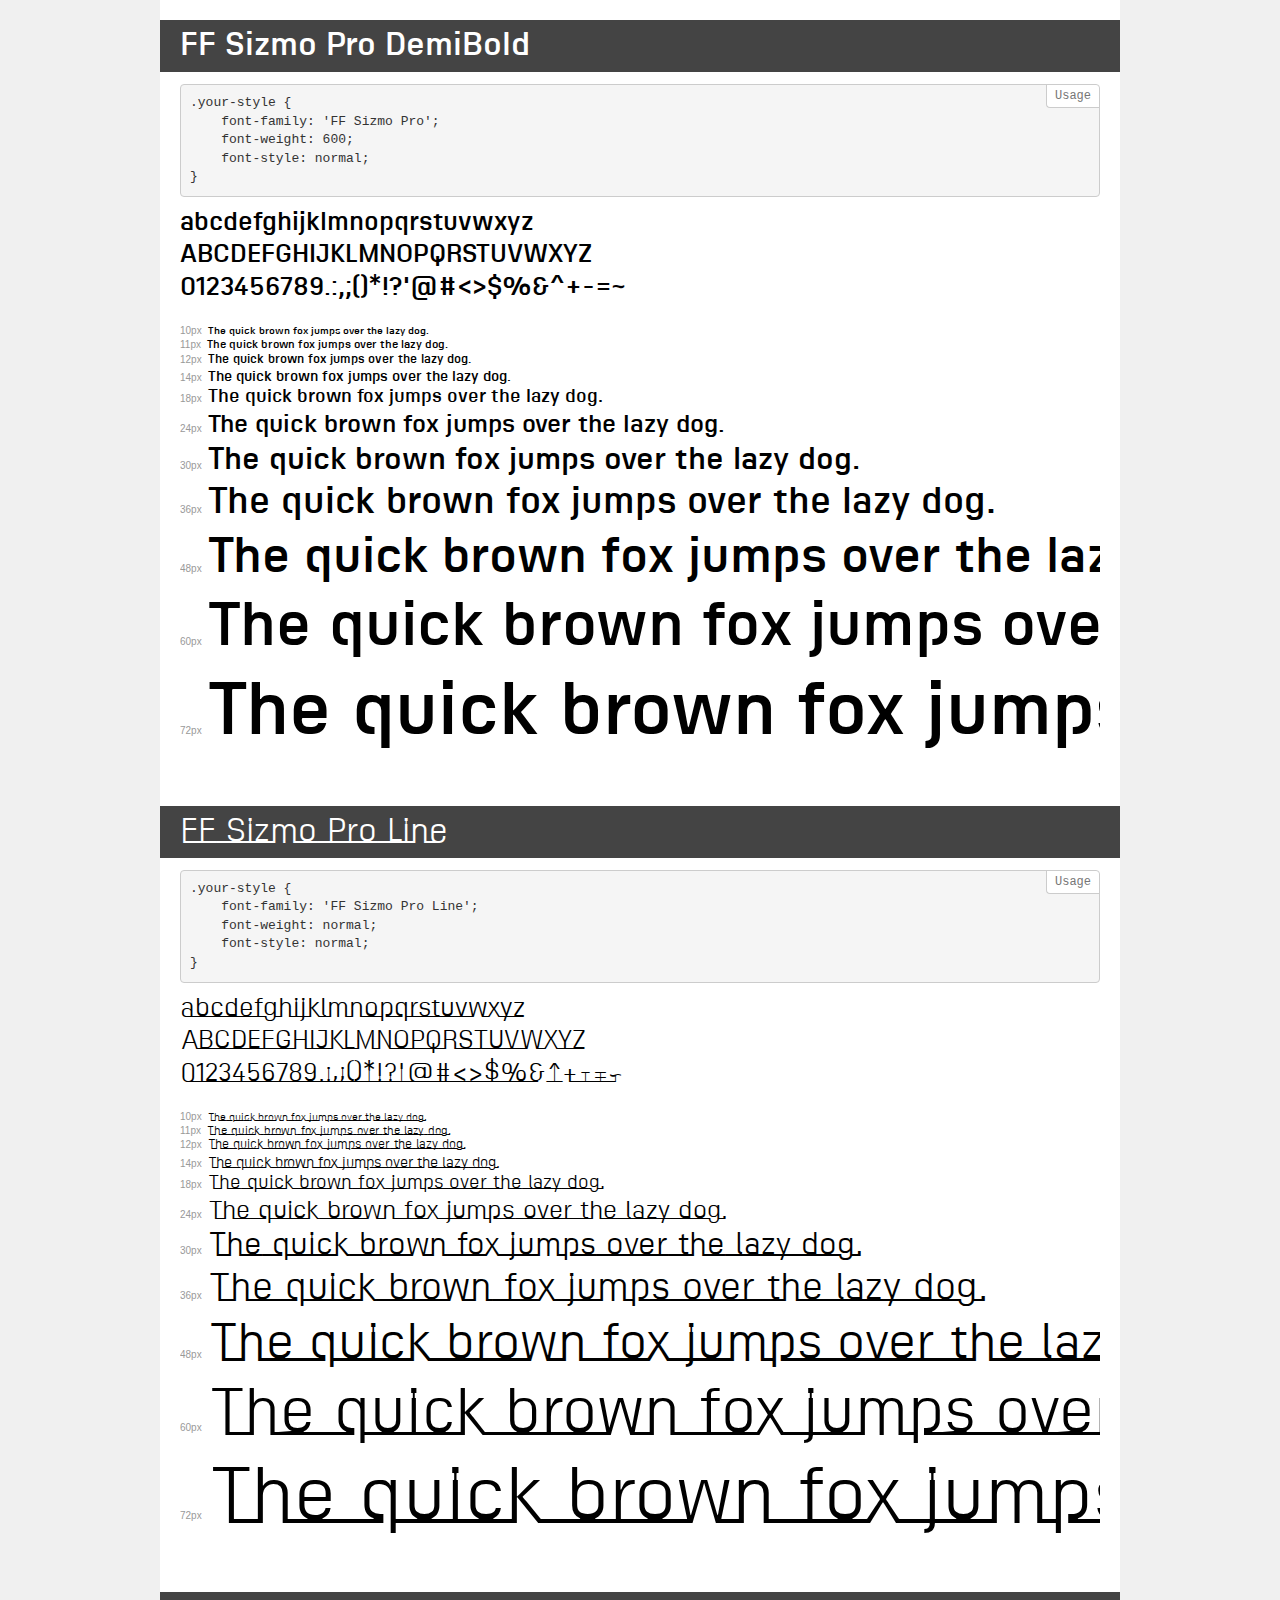
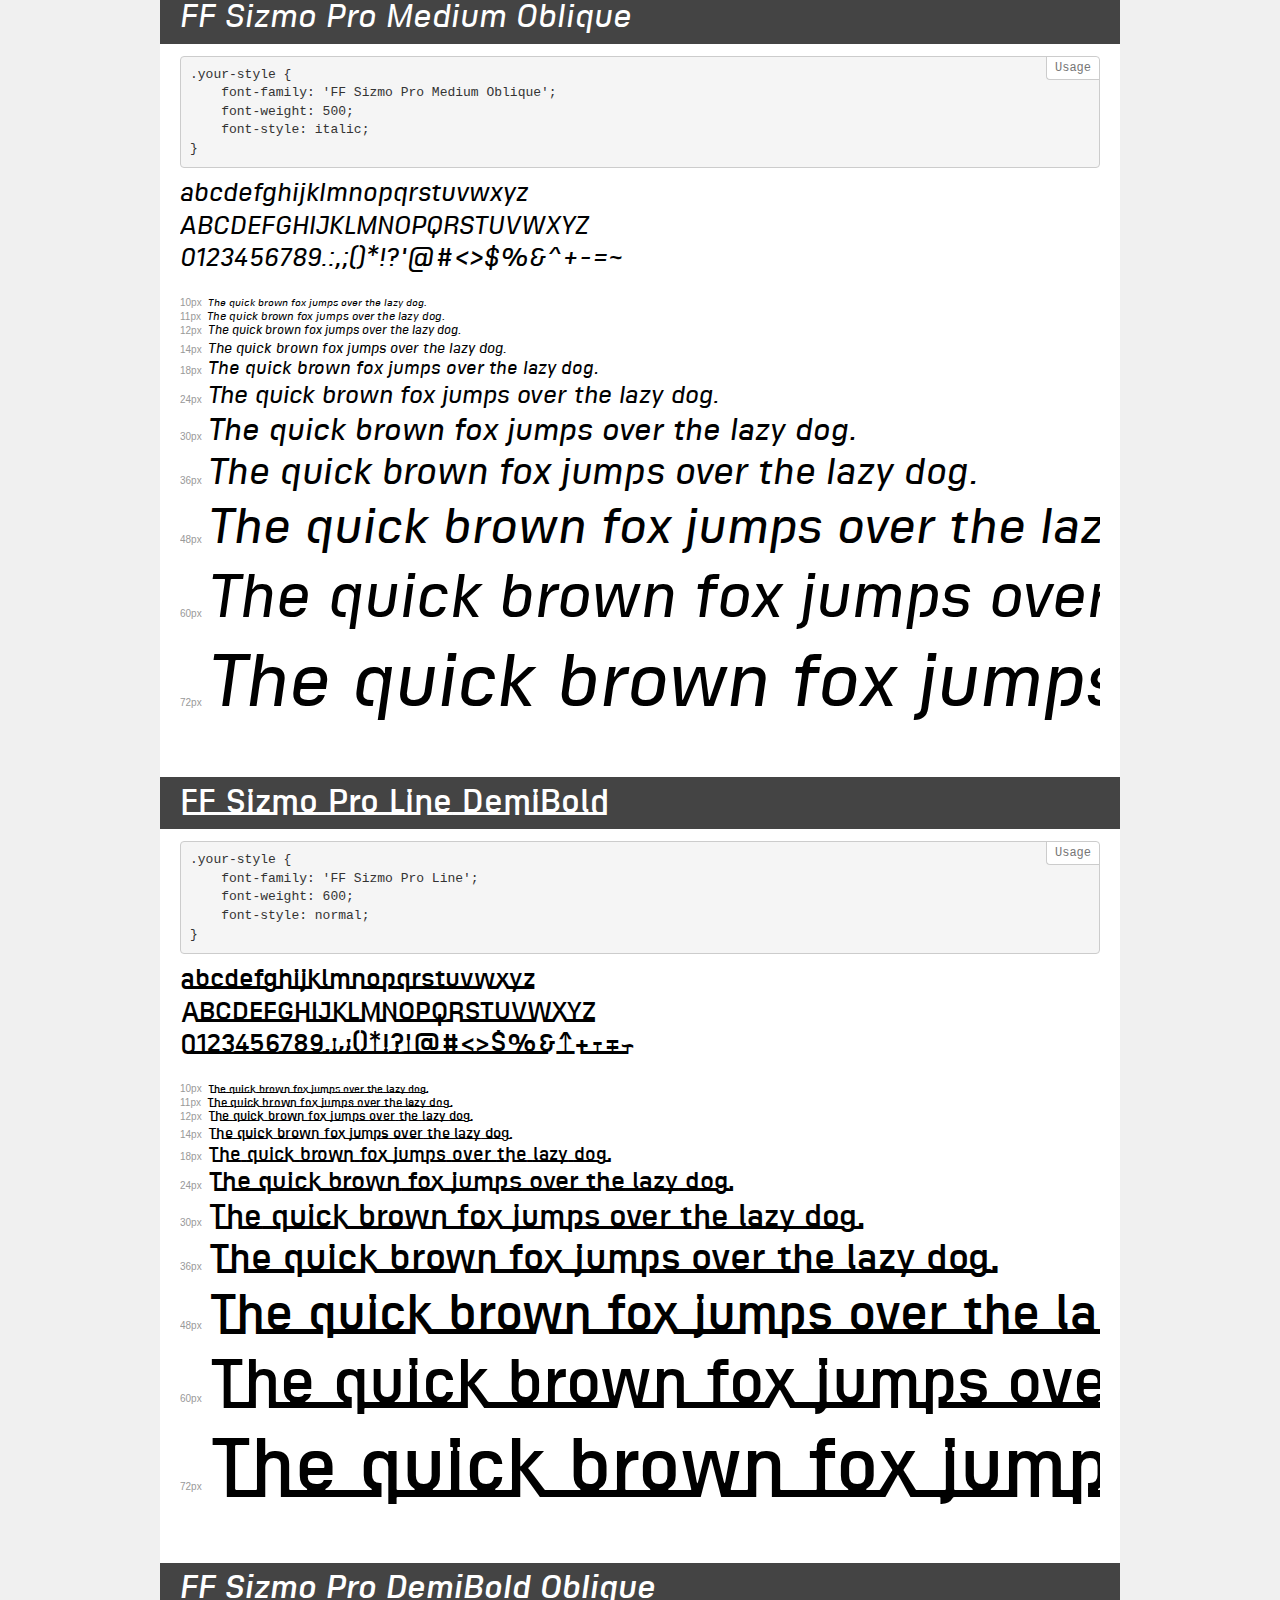
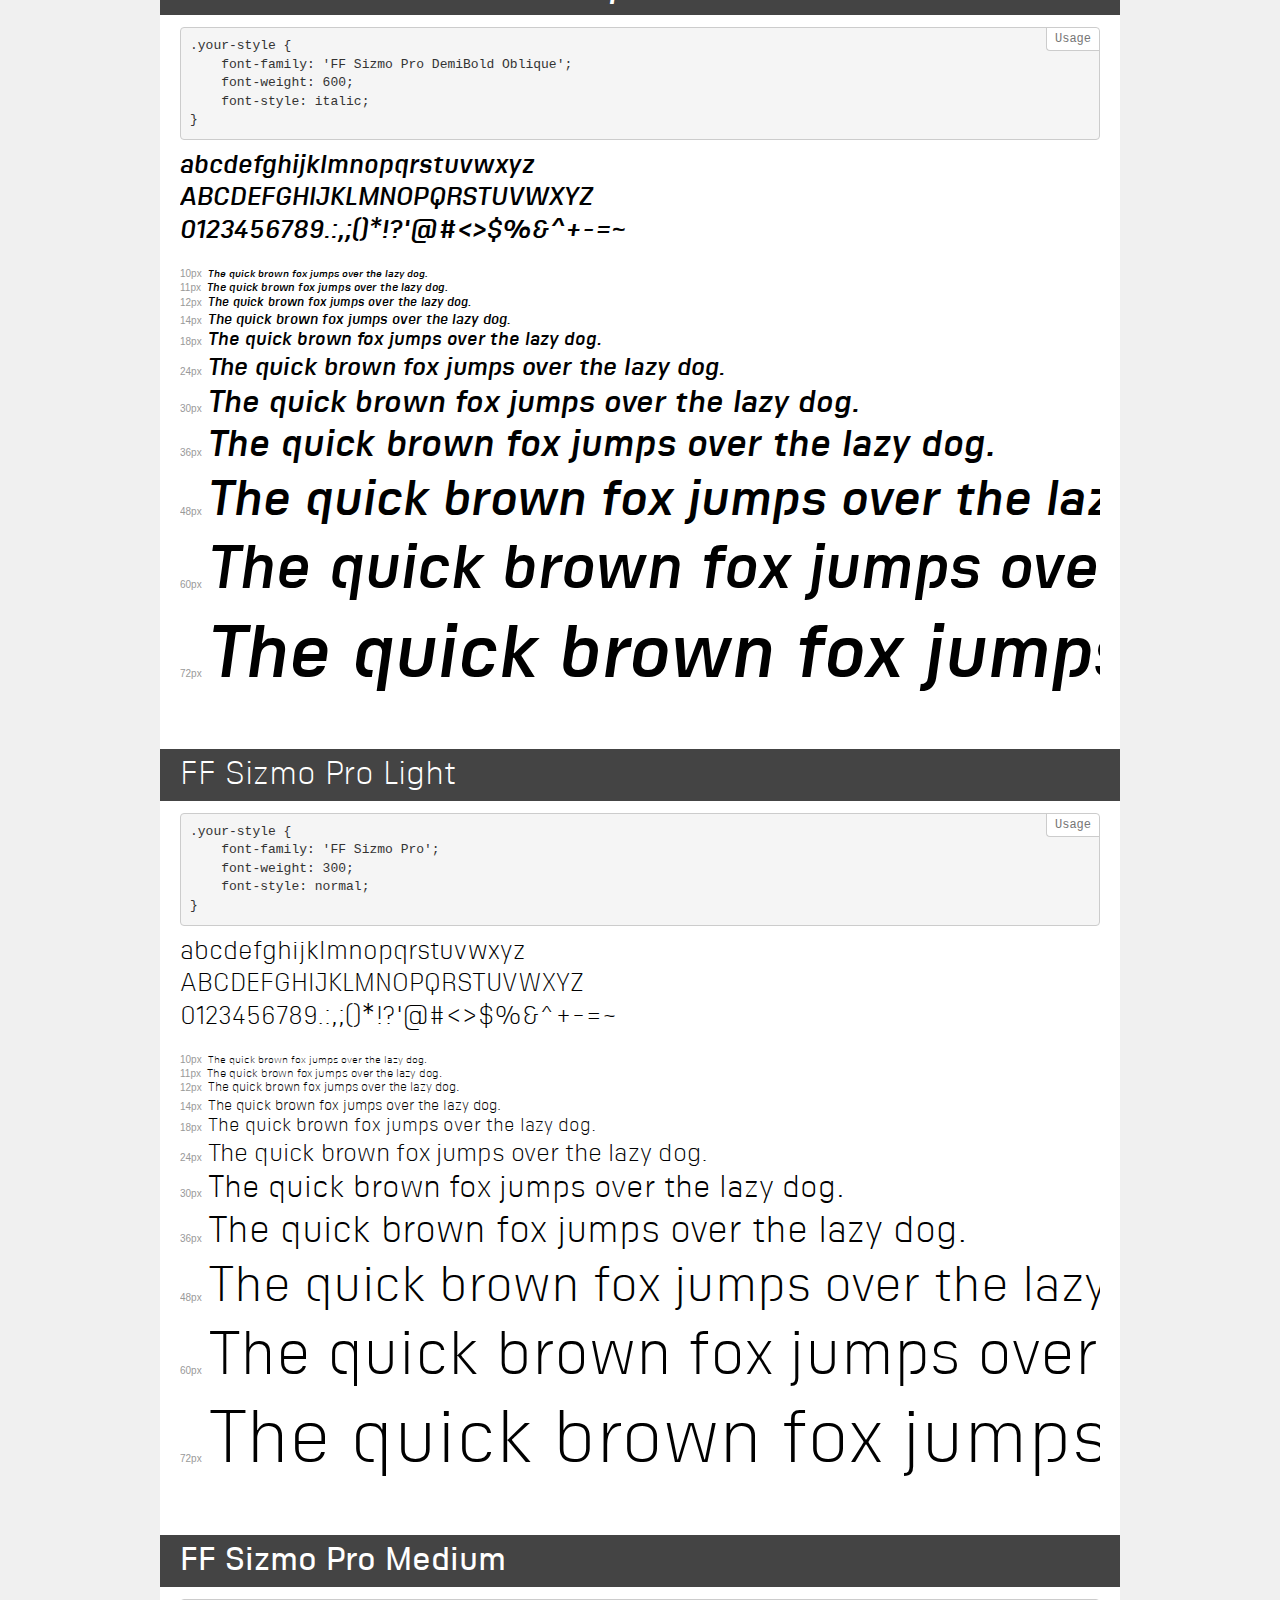
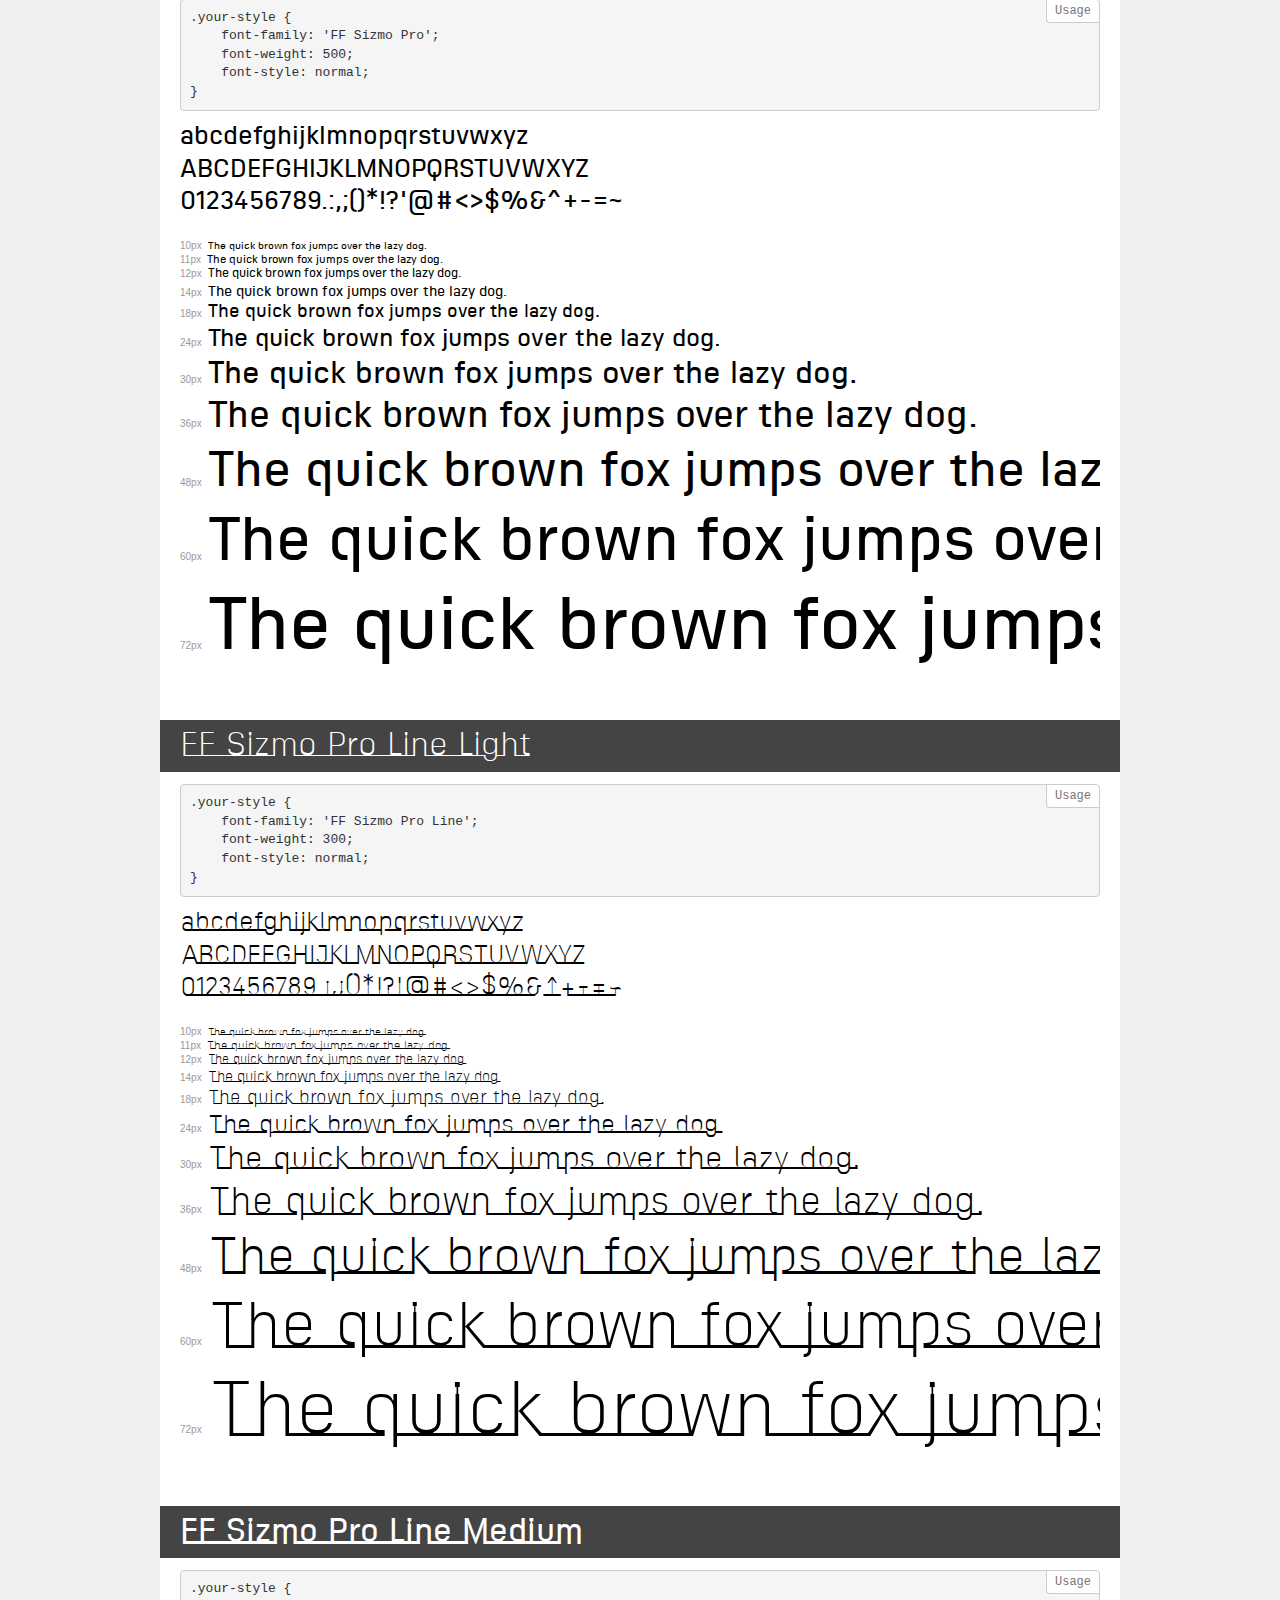
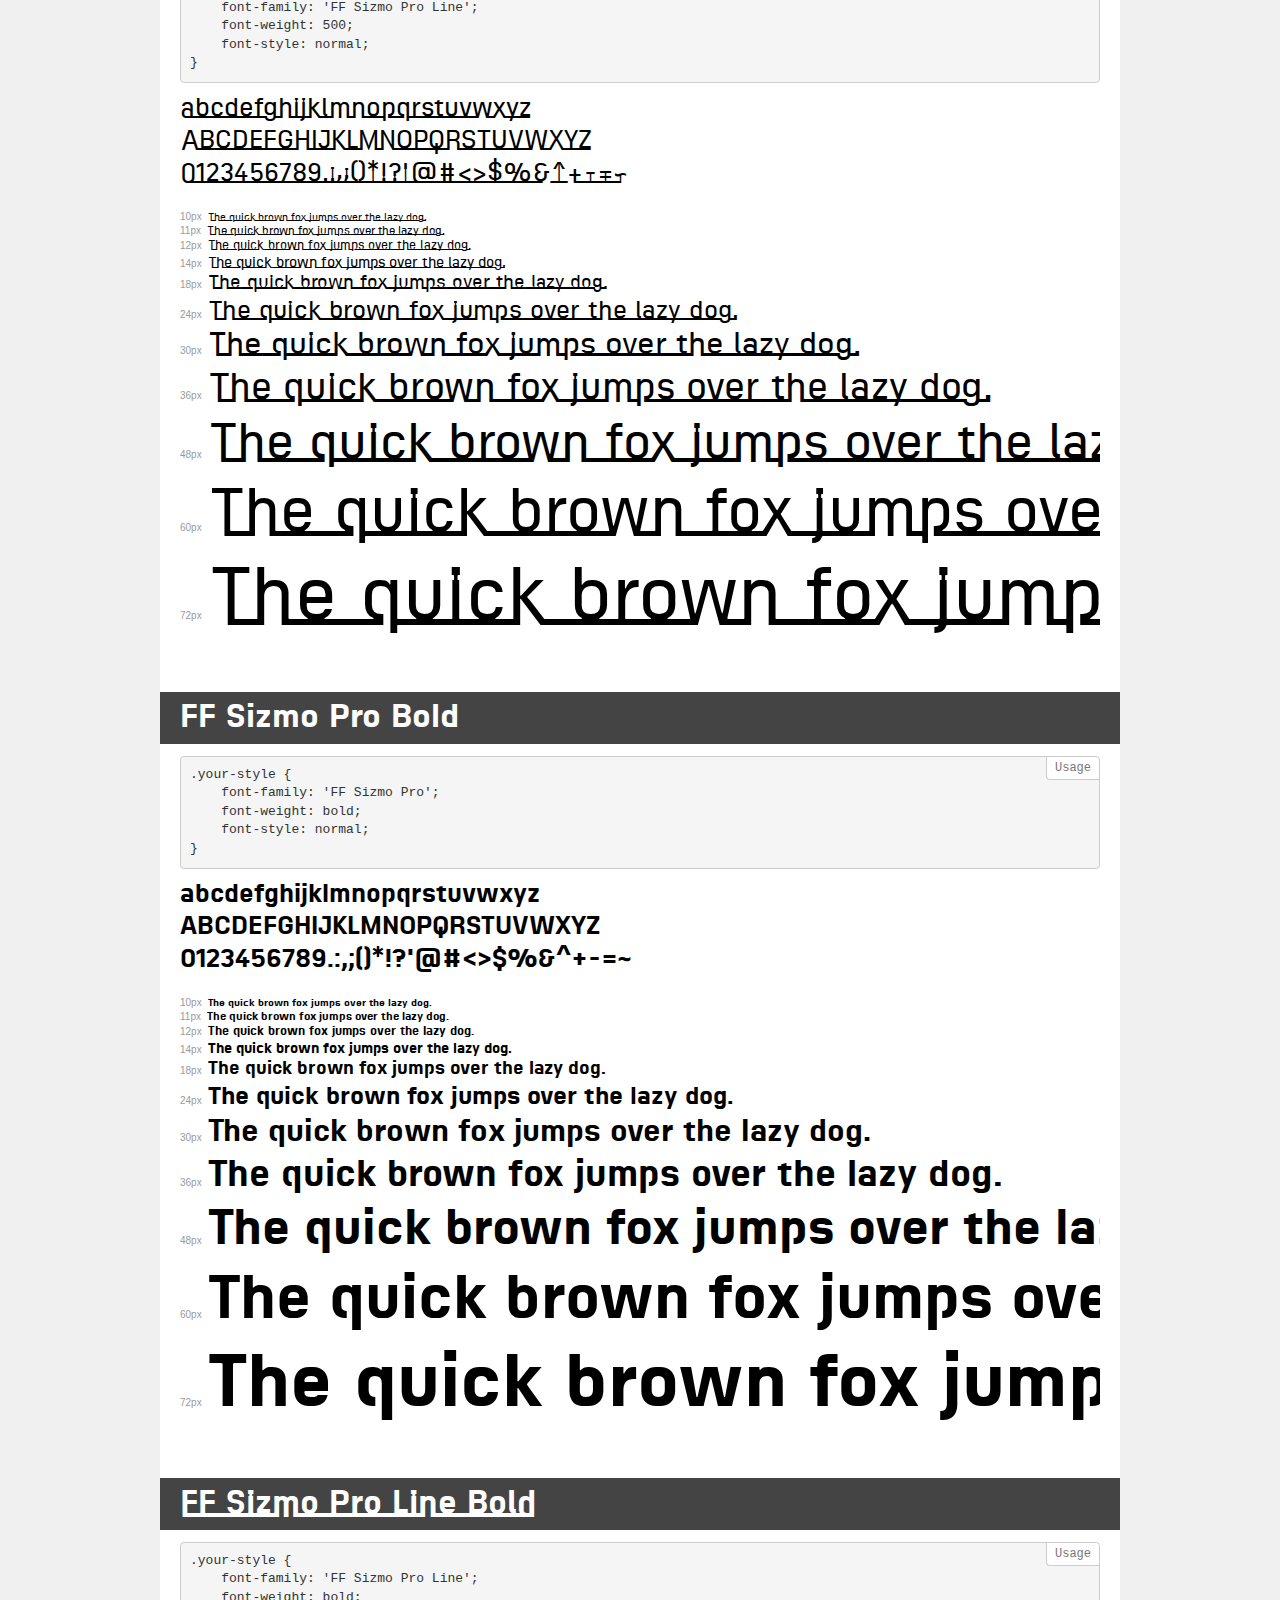
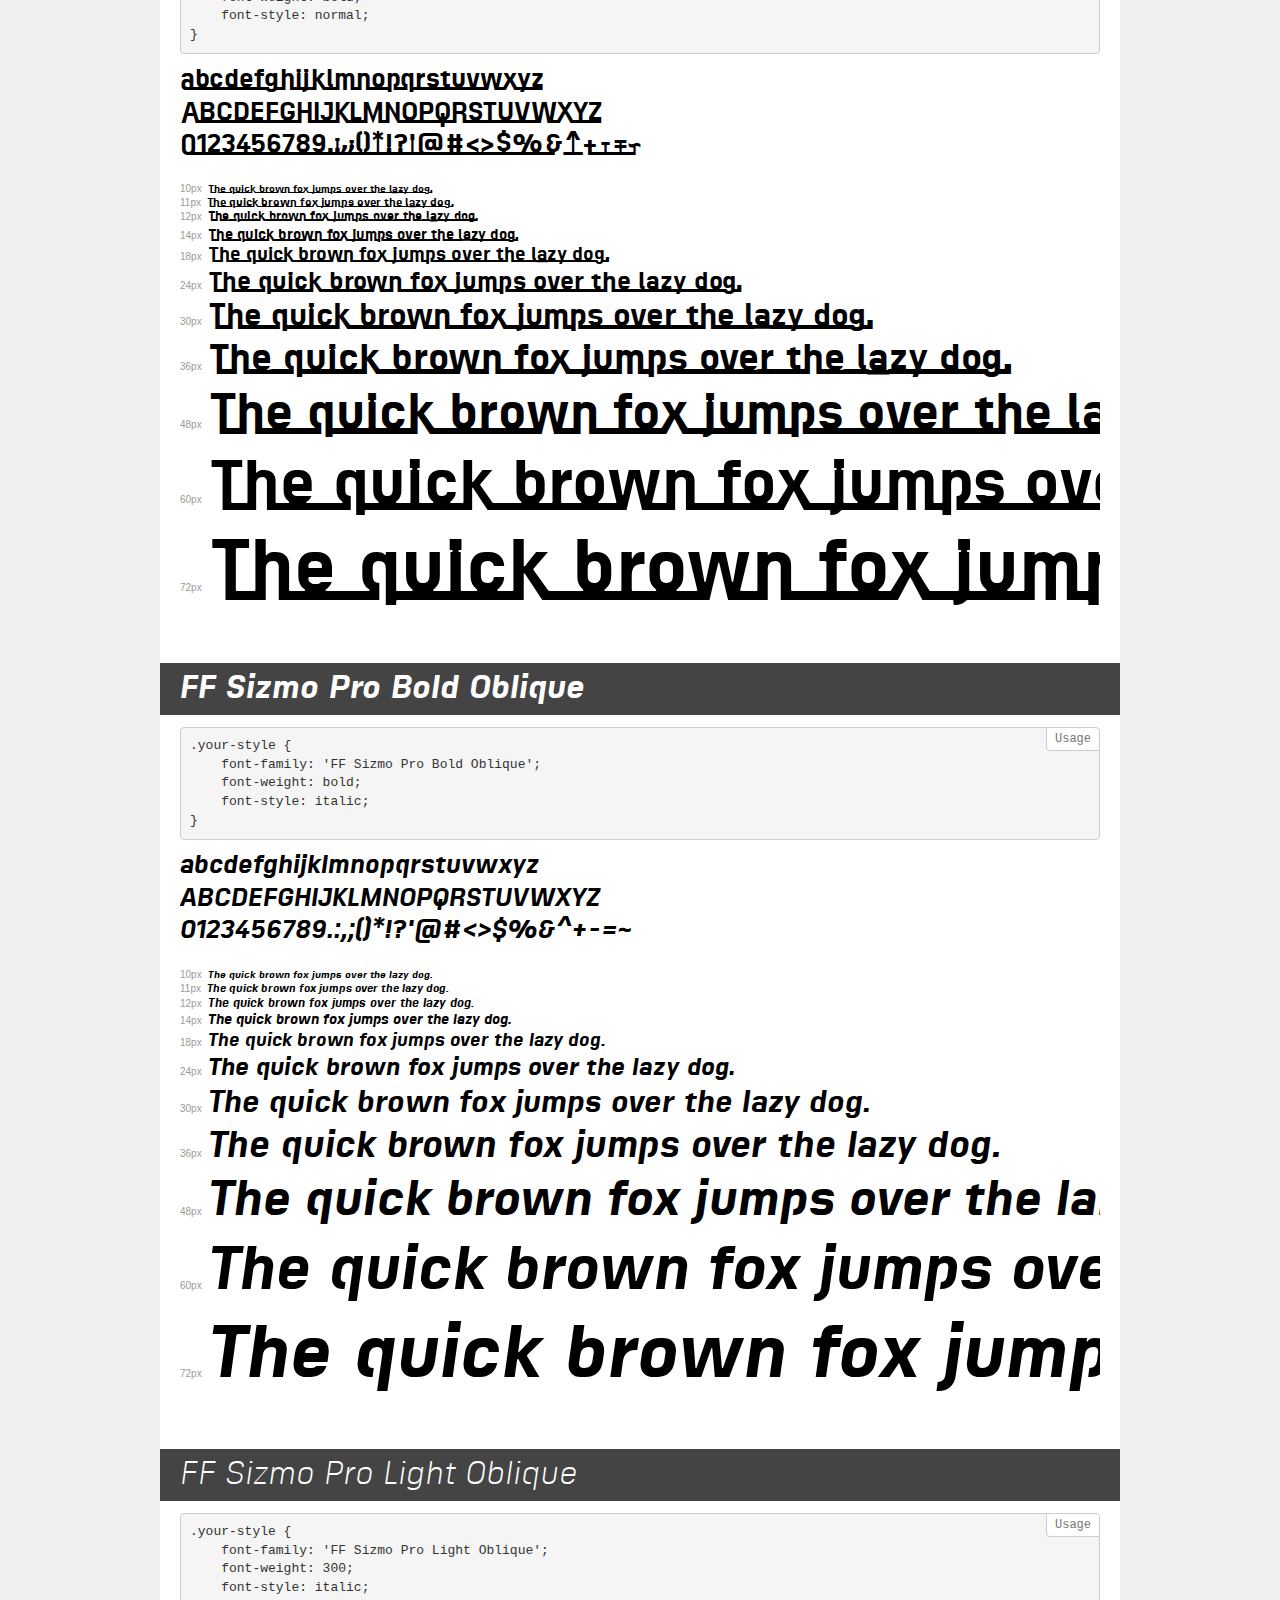
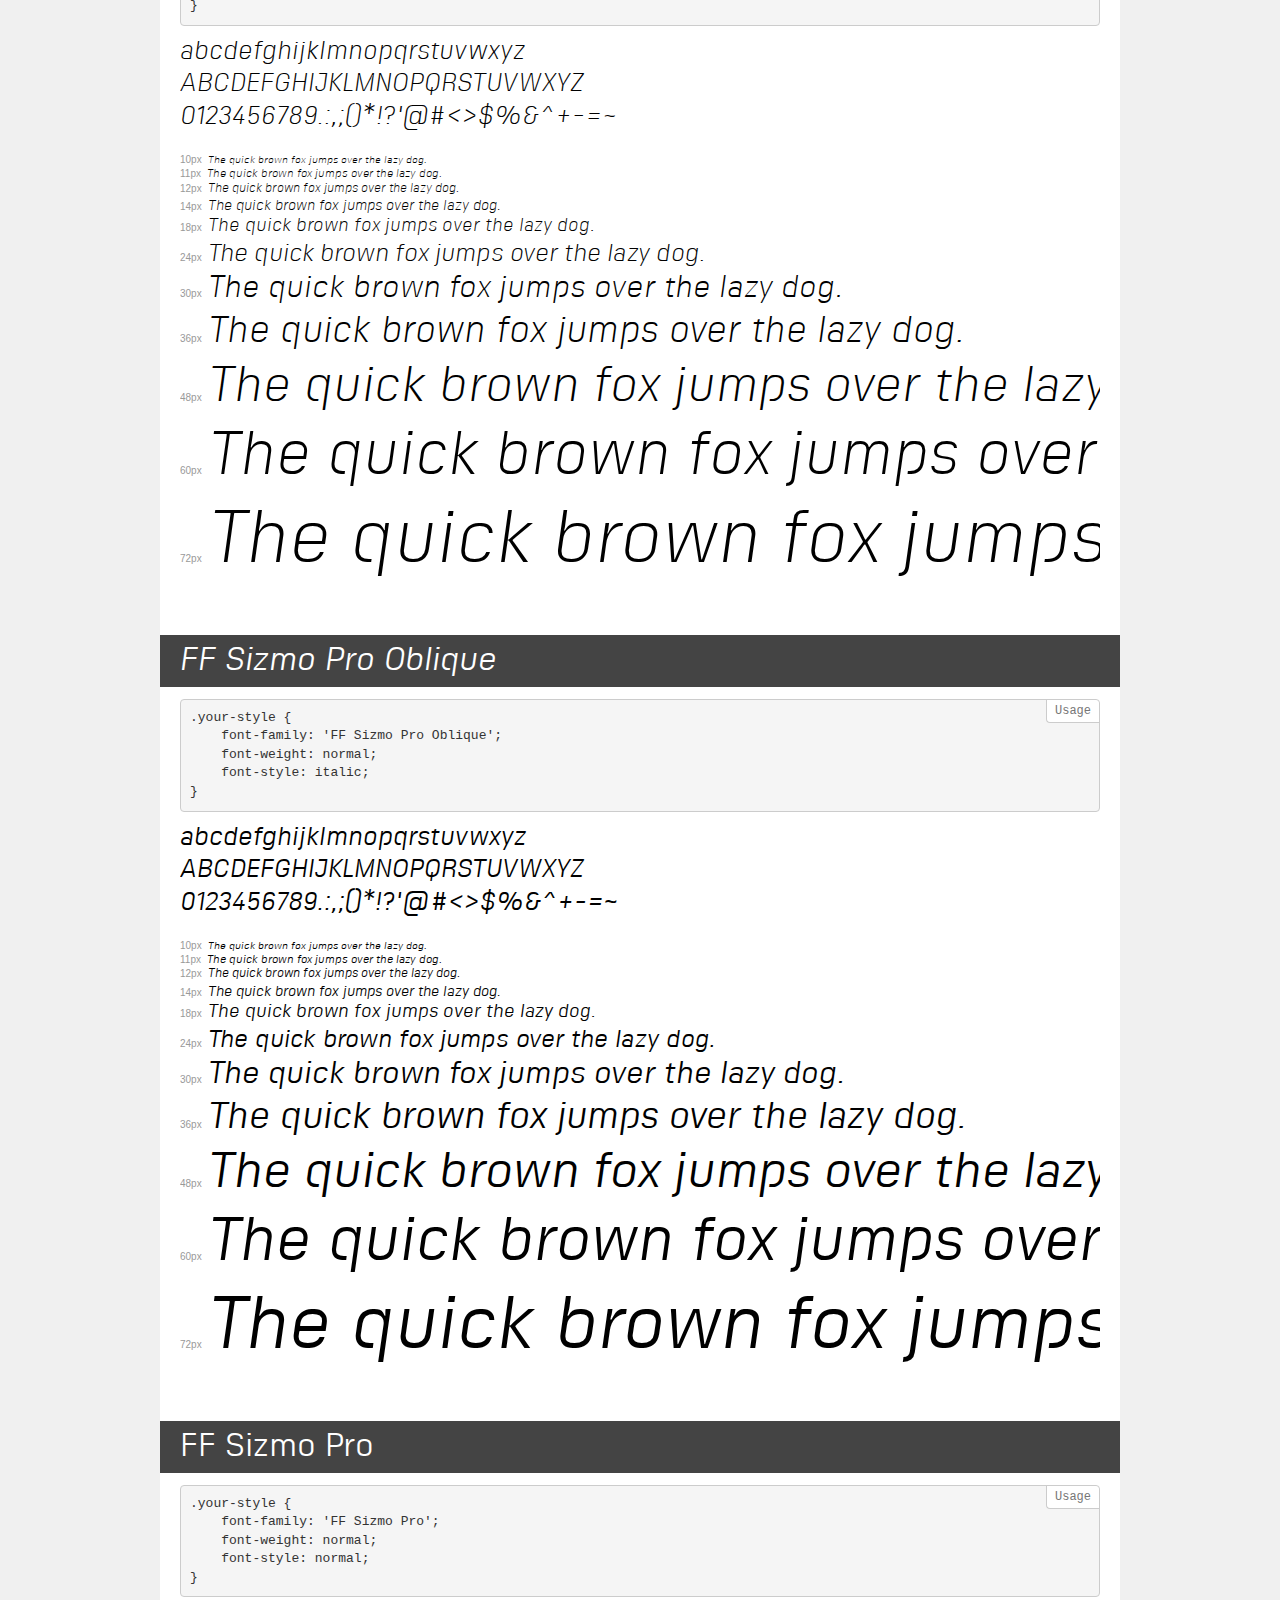
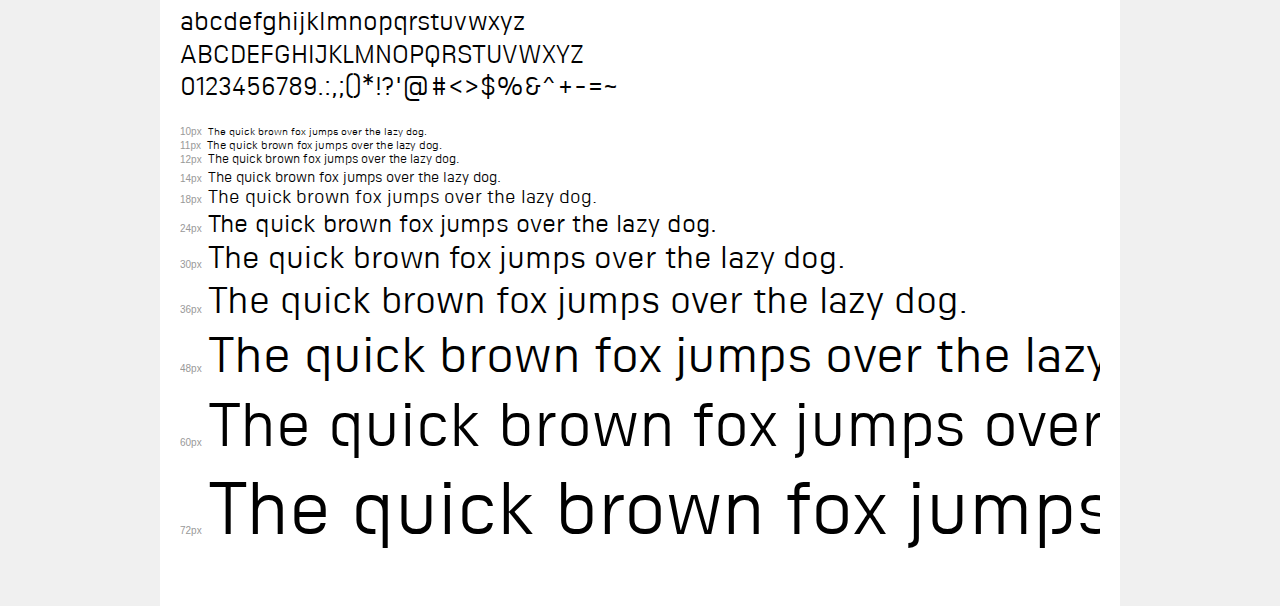
<file: font/demo.html>
<!DOCTYPE html>
<html lang="en">
<head>
    <meta charset="utf-8">
    <meta http-equiv="X-UA-Compatible" content="IE=edge">
    <meta name="viewport" content="width=device-width, initial-scale=1">
    <meta name="robots" content="noindex, noarchive">
    <meta name="format-detection" content="telephone=no">
    <title>Transfonter demo</title>
    <link href="stylesheet.css" rel="stylesheet">
    <style>
        /*
        http://meyerweb.com/eric/tools/css/reset/
        v2.0 | 20110126
        License: none (public domain)
        */
        html, body, div, span, applet, object, iframe,
        h1, h2, h3, h4, h5, h6, p, blockquote, pre,
        a, abbr, acronym, address, big, cite, code,
        del, dfn, em, img, ins, kbd, q, s, samp,
        small, strike, strong, sub, sup, tt, var,
        b, u, i, center,
        dl, dt, dd, ol, ul, li,
        fieldset, form, label, legend,
        table, caption, tbody, tfoot, thead, tr, th, td,
        article, aside, canvas, details, embed,
        figure, figcaption, footer, header, hgroup,
        menu, nav, output, ruby, section, summary,
        time, mark, audio, video {
            margin: 0;
            padding: 0;
            border: 0;
            font-size: 100%;
            font: inherit;
            vertical-align: baseline;
        }
        /* HTML5 display-role reset for older browsers */
        article, aside, details, figcaption, figure,
        footer, header, hgroup, menu, nav, section {
            display: block;
        }
        body {
            line-height: 1;
        }
        ol, ul {
            list-style: none;
        }
        blockquote, q {
            quotes: none;
        }
        blockquote:before, blockquote:after,
        q:before, q:after {
            content: '';
            content: none;
        }
        table {
            border-collapse: collapse;
            border-spacing: 0;
        }
        /* demo styles */
        body {
            background: #f0f0f0;
            color: #000;
        }
        .page {
            background: #fff;
            width: 920px;
            margin: 0 auto;
            padding: 20px 20px 0 20px;
            overflow: hidden;
        }
        .font-container {
            overflow-x: auto;
            overflow-y: hidden;
            margin-bottom: 40px;
            line-height: 1.3;
            white-space: nowrap;
            padding-bottom: 5px;
        }
        h1 {
            position: relative;
            background: #444;
            font-size: 32px;
            color: #fff;
            padding: 10px 20px;
            margin: 0 -20px 12px -20px;
        }
        .letters {
            font-size: 25px;
            margin-bottom: 20px;
        }
        .s10:before {
            content: '10px';
        }
        .s11:before {
            content: '11px';
        }
        .s12:before {
            content: '12px';
        }
        .s14:before {
            content: '14px';
        }
        .s18:before {
            content: '18px';
        }
        .s24:before {
            content: '24px';
        }
        .s30:before {
            content: '30px';
        }
        .s36:before {
            content: '36px';
        }
        .s48:before {
            content: '48px';
        }
        .s60:before {
            content: '60px';
        }
        .s72:before {
            content: '72px';
        }
        .s10:before, .s11:before, .s12:before, .s14:before,
        .s18:before, .s24:before, .s30:before, .s36:before,
        .s48:before, .s60:before, .s72:before {
            font-family: Arial, sans-serif;
            font-size: 10px;
            font-weight: normal;
            font-style: normal;
            color: #999;
            padding-right: 6px;
        }
        pre {
            display: block;
            position: relative;
            padding: 9px;
            margin: 0 0 10px;
            font-family: Monaco, Menlo, Consolas, "Courier New", monospace;
            font-size: 13px;
            line-height: 1.428571429;
            color: #333;
            font-weight: normal;
            font-style: normal;
            background-color: #f5f5f5;
            border: 1px solid #ccc;
            overflow-x: auto;
            border-radius: 4px;
        }
        pre:after {
            display: block;
            position: absolute;
            right: 0;
            top: 0;
            content: 'Usage';
            line-height: 1;
            padding: 5px 8px;
            font-size: 12px;
            color: #767676;
            background-color: #fff;
            border: 1px solid #ccc;
            border-right: none;
            border-top: none;
            border-radius: 0 4px 0 4px;
            z-index: 10;
        }
        /* responsive */
        @media (max-width: 959px) {
            .page {
                width: auto;
                margin: 0;
            }
        }
    </style>
</head>
<body>
<div class="page">
    <div class="demo">
        <h1 style="font-family: 'FF Sizmo Pro'; font-weight: 600; font-style: normal;">FF Sizmo Pro DemiBold</h1>
        <pre>.your-style {
    font-family: 'FF Sizmo Pro';
    font-weight: 600;
    font-style: normal;
}</pre>
        <div class="font-container" style="font-family: 'FF Sizmo Pro'; font-weight: 600; font-style: normal;">
            <p class="letters">
                abcdefghijklmnopqrstuvwxyz<br>
ABCDEFGHIJKLMNOPQRSTUVWXYZ<br>
                0123456789.:,;()*!?'@#<>$%&^+-=~
            </p>
            <p class="s10" style="font-size: 10px;">The quick brown fox jumps over the lazy dog.</p>
            <p class="s11" style="font-size: 11px;">The quick brown fox jumps over the lazy dog.</p>
            <p class="s12" style="font-size: 12px;">The quick brown fox jumps over the lazy dog.</p>
            <p class="s14" style="font-size: 14px;">The quick brown fox jumps over the lazy dog.</p>
            <p class="s18" style="font-size: 18px;">The quick brown fox jumps over the lazy dog.</p>
            <p class="s24" style="font-size: 24px;">The quick brown fox jumps over the lazy dog.</p>
            <p class="s30" style="font-size: 30px;">The quick brown fox jumps over the lazy dog.</p>
            <p class="s36" style="font-size: 36px;">The quick brown fox jumps over the lazy dog.</p>
            <p class="s48" style="font-size: 48px;">The quick brown fox jumps over the lazy dog.</p>
            <p class="s60" style="font-size: 60px;">The quick brown fox jumps over the lazy dog.</p>
            <p class="s72" style="font-size: 72px;">The quick brown fox jumps over the lazy dog.</p>
        </div>
    </div>
    <div class="demo">
        <h1 style="font-family: 'FF Sizmo Pro Line'; font-weight: normal; font-style: normal;">FF Sizmo Pro Line</h1>
        <pre>.your-style {
    font-family: 'FF Sizmo Pro Line';
    font-weight: normal;
    font-style: normal;
}</pre>
        <div class="font-container" style="font-family: 'FF Sizmo Pro Line'; font-weight: normal; font-style: normal;">
            <p class="letters">
                abcdefghijklmnopqrstuvwxyz<br>
ABCDEFGHIJKLMNOPQRSTUVWXYZ<br>
                0123456789.:,;()*!?'@#<>$%&^+-=~
            </p>
            <p class="s10" style="font-size: 10px;">The quick brown fox jumps over the lazy dog.</p>
            <p class="s11" style="font-size: 11px;">The quick brown fox jumps over the lazy dog.</p>
            <p class="s12" style="font-size: 12px;">The quick brown fox jumps over the lazy dog.</p>
            <p class="s14" style="font-size: 14px;">The quick brown fox jumps over the lazy dog.</p>
            <p class="s18" style="font-size: 18px;">The quick brown fox jumps over the lazy dog.</p>
            <p class="s24" style="font-size: 24px;">The quick brown fox jumps over the lazy dog.</p>
            <p class="s30" style="font-size: 30px;">The quick brown fox jumps over the lazy dog.</p>
            <p class="s36" style="font-size: 36px;">The quick brown fox jumps over the lazy dog.</p>
            <p class="s48" style="font-size: 48px;">The quick brown fox jumps over the lazy dog.</p>
            <p class="s60" style="font-size: 60px;">The quick brown fox jumps over the lazy dog.</p>
            <p class="s72" style="font-size: 72px;">The quick brown fox jumps over the lazy dog.</p>
        </div>
    </div>
    <div class="demo">
        <h1 style="font-family: 'FF Sizmo Pro Medium Oblique'; font-weight: 500; font-style: italic;">FF Sizmo Pro Medium Oblique</h1>
        <pre>.your-style {
    font-family: 'FF Sizmo Pro Medium Oblique';
    font-weight: 500;
    font-style: italic;
}</pre>
        <div class="font-container" style="font-family: 'FF Sizmo Pro Medium Oblique'; font-weight: 500; font-style: italic;">
            <p class="letters">
                abcdefghijklmnopqrstuvwxyz<br>
ABCDEFGHIJKLMNOPQRSTUVWXYZ<br>
                0123456789.:,;()*!?'@#<>$%&^+-=~
            </p>
            <p class="s10" style="font-size: 10px;">The quick brown fox jumps over the lazy dog.</p>
            <p class="s11" style="font-size: 11px;">The quick brown fox jumps over the lazy dog.</p>
            <p class="s12" style="font-size: 12px;">The quick brown fox jumps over the lazy dog.</p>
            <p class="s14" style="font-size: 14px;">The quick brown fox jumps over the lazy dog.</p>
            <p class="s18" style="font-size: 18px;">The quick brown fox jumps over the lazy dog.</p>
            <p class="s24" style="font-size: 24px;">The quick brown fox jumps over the lazy dog.</p>
            <p class="s30" style="font-size: 30px;">The quick brown fox jumps over the lazy dog.</p>
            <p class="s36" style="font-size: 36px;">The quick brown fox jumps over the lazy dog.</p>
            <p class="s48" style="font-size: 48px;">The quick brown fox jumps over the lazy dog.</p>
            <p class="s60" style="font-size: 60px;">The quick brown fox jumps over the lazy dog.</p>
            <p class="s72" style="font-size: 72px;">The quick brown fox jumps over the lazy dog.</p>
        </div>
    </div>
    <div class="demo">
        <h1 style="font-family: 'FF Sizmo Pro Line'; font-weight: 600; font-style: normal;">FF Sizmo Pro Line DemiBold</h1>
        <pre>.your-style {
    font-family: 'FF Sizmo Pro Line';
    font-weight: 600;
    font-style: normal;
}</pre>
        <div class="font-container" style="font-family: 'FF Sizmo Pro Line'; font-weight: 600; font-style: normal;">
            <p class="letters">
                abcdefghijklmnopqrstuvwxyz<br>
ABCDEFGHIJKLMNOPQRSTUVWXYZ<br>
                0123456789.:,;()*!?'@#<>$%&^+-=~
            </p>
            <p class="s10" style="font-size: 10px;">The quick brown fox jumps over the lazy dog.</p>
            <p class="s11" style="font-size: 11px;">The quick brown fox jumps over the lazy dog.</p>
            <p class="s12" style="font-size: 12px;">The quick brown fox jumps over the lazy dog.</p>
            <p class="s14" style="font-size: 14px;">The quick brown fox jumps over the lazy dog.</p>
            <p class="s18" style="font-size: 18px;">The quick brown fox jumps over the lazy dog.</p>
            <p class="s24" style="font-size: 24px;">The quick brown fox jumps over the lazy dog.</p>
            <p class="s30" style="font-size: 30px;">The quick brown fox jumps over the lazy dog.</p>
            <p class="s36" style="font-size: 36px;">The quick brown fox jumps over the lazy dog.</p>
            <p class="s48" style="font-size: 48px;">The quick brown fox jumps over the lazy dog.</p>
            <p class="s60" style="font-size: 60px;">The quick brown fox jumps over the lazy dog.</p>
            <p class="s72" style="font-size: 72px;">The quick brown fox jumps over the lazy dog.</p>
        </div>
    </div>
    <div class="demo">
        <h1 style="font-family: 'FF Sizmo Pro DemiBold Oblique'; font-weight: 600; font-style: italic;">FF Sizmo Pro DemiBold Oblique</h1>
        <pre>.your-style {
    font-family: 'FF Sizmo Pro DemiBold Oblique';
    font-weight: 600;
    font-style: italic;
}</pre>
        <div class="font-container" style="font-family: 'FF Sizmo Pro DemiBold Oblique'; font-weight: 600; font-style: italic;">
            <p class="letters">
                abcdefghijklmnopqrstuvwxyz<br>
ABCDEFGHIJKLMNOPQRSTUVWXYZ<br>
                0123456789.:,;()*!?'@#<>$%&^+-=~
            </p>
            <p class="s10" style="font-size: 10px;">The quick brown fox jumps over the lazy dog.</p>
            <p class="s11" style="font-size: 11px;">The quick brown fox jumps over the lazy dog.</p>
            <p class="s12" style="font-size: 12px;">The quick brown fox jumps over the lazy dog.</p>
            <p class="s14" style="font-size: 14px;">The quick brown fox jumps over the lazy dog.</p>
            <p class="s18" style="font-size: 18px;">The quick brown fox jumps over the lazy dog.</p>
            <p class="s24" style="font-size: 24px;">The quick brown fox jumps over the lazy dog.</p>
            <p class="s30" style="font-size: 30px;">The quick brown fox jumps over the lazy dog.</p>
            <p class="s36" style="font-size: 36px;">The quick brown fox jumps over the lazy dog.</p>
            <p class="s48" style="font-size: 48px;">The quick brown fox jumps over the lazy dog.</p>
            <p class="s60" style="font-size: 60px;">The quick brown fox jumps over the lazy dog.</p>
            <p class="s72" style="font-size: 72px;">The quick brown fox jumps over the lazy dog.</p>
        </div>
    </div>
    <div class="demo">
        <h1 style="font-family: 'FF Sizmo Pro'; font-weight: 300; font-style: normal;">FF Sizmo Pro Light</h1>
        <pre>.your-style {
    font-family: 'FF Sizmo Pro';
    font-weight: 300;
    font-style: normal;
}</pre>
        <div class="font-container" style="font-family: 'FF Sizmo Pro'; font-weight: 300; font-style: normal;">
            <p class="letters">
                abcdefghijklmnopqrstuvwxyz<br>
ABCDEFGHIJKLMNOPQRSTUVWXYZ<br>
                0123456789.:,;()*!?'@#<>$%&^+-=~
            </p>
            <p class="s10" style="font-size: 10px;">The quick brown fox jumps over the lazy dog.</p>
            <p class="s11" style="font-size: 11px;">The quick brown fox jumps over the lazy dog.</p>
            <p class="s12" style="font-size: 12px;">The quick brown fox jumps over the lazy dog.</p>
            <p class="s14" style="font-size: 14px;">The quick brown fox jumps over the lazy dog.</p>
            <p class="s18" style="font-size: 18px;">The quick brown fox jumps over the lazy dog.</p>
            <p class="s24" style="font-size: 24px;">The quick brown fox jumps over the lazy dog.</p>
            <p class="s30" style="font-size: 30px;">The quick brown fox jumps over the lazy dog.</p>
            <p class="s36" style="font-size: 36px;">The quick brown fox jumps over the lazy dog.</p>
            <p class="s48" style="font-size: 48px;">The quick brown fox jumps over the lazy dog.</p>
            <p class="s60" style="font-size: 60px;">The quick brown fox jumps over the lazy dog.</p>
            <p class="s72" style="font-size: 72px;">The quick brown fox jumps over the lazy dog.</p>
        </div>
    </div>
    <div class="demo">
        <h1 style="font-family: 'FF Sizmo Pro'; font-weight: 500; font-style: normal;">FF Sizmo Pro Medium</h1>
        <pre>.your-style {
    font-family: 'FF Sizmo Pro';
    font-weight: 500;
    font-style: normal;
}</pre>
        <div class="font-container" style="font-family: 'FF Sizmo Pro'; font-weight: 500; font-style: normal;">
            <p class="letters">
                abcdefghijklmnopqrstuvwxyz<br>
ABCDEFGHIJKLMNOPQRSTUVWXYZ<br>
                0123456789.:,;()*!?'@#<>$%&^+-=~
            </p>
            <p class="s10" style="font-size: 10px;">The quick brown fox jumps over the lazy dog.</p>
            <p class="s11" style="font-size: 11px;">The quick brown fox jumps over the lazy dog.</p>
            <p class="s12" style="font-size: 12px;">The quick brown fox jumps over the lazy dog.</p>
            <p class="s14" style="font-size: 14px;">The quick brown fox jumps over the lazy dog.</p>
            <p class="s18" style="font-size: 18px;">The quick brown fox jumps over the lazy dog.</p>
            <p class="s24" style="font-size: 24px;">The quick brown fox jumps over the lazy dog.</p>
            <p class="s30" style="font-size: 30px;">The quick brown fox jumps over the lazy dog.</p>
            <p class="s36" style="font-size: 36px;">The quick brown fox jumps over the lazy dog.</p>
            <p class="s48" style="font-size: 48px;">The quick brown fox jumps over the lazy dog.</p>
            <p class="s60" style="font-size: 60px;">The quick brown fox jumps over the lazy dog.</p>
            <p class="s72" style="font-size: 72px;">The quick brown fox jumps over the lazy dog.</p>
        </div>
    </div>
    <div class="demo">
        <h1 style="font-family: 'FF Sizmo Pro Line'; font-weight: 300; font-style: normal;">FF Sizmo Pro Line Light</h1>
        <pre>.your-style {
    font-family: 'FF Sizmo Pro Line';
    font-weight: 300;
    font-style: normal;
}</pre>
        <div class="font-container" style="font-family: 'FF Sizmo Pro Line'; font-weight: 300; font-style: normal;">
            <p class="letters">
                abcdefghijklmnopqrstuvwxyz<br>
ABCDEFGHIJKLMNOPQRSTUVWXYZ<br>
                0123456789.:,;()*!?'@#<>$%&^+-=~
            </p>
            <p class="s10" style="font-size: 10px;">The quick brown fox jumps over the lazy dog.</p>
            <p class="s11" style="font-size: 11px;">The quick brown fox jumps over the lazy dog.</p>
            <p class="s12" style="font-size: 12px;">The quick brown fox jumps over the lazy dog.</p>
            <p class="s14" style="font-size: 14px;">The quick brown fox jumps over the lazy dog.</p>
            <p class="s18" style="font-size: 18px;">The quick brown fox jumps over the lazy dog.</p>
            <p class="s24" style="font-size: 24px;">The quick brown fox jumps over the lazy dog.</p>
            <p class="s30" style="font-size: 30px;">The quick brown fox jumps over the lazy dog.</p>
            <p class="s36" style="font-size: 36px;">The quick brown fox jumps over the lazy dog.</p>
            <p class="s48" style="font-size: 48px;">The quick brown fox jumps over the lazy dog.</p>
            <p class="s60" style="font-size: 60px;">The quick brown fox jumps over the lazy dog.</p>
            <p class="s72" style="font-size: 72px;">The quick brown fox jumps over the lazy dog.</p>
        </div>
    </div>
    <div class="demo">
        <h1 style="font-family: 'FF Sizmo Pro Line'; font-weight: 500; font-style: normal;">FF Sizmo Pro Line Medium</h1>
        <pre>.your-style {
    font-family: 'FF Sizmo Pro Line';
    font-weight: 500;
    font-style: normal;
}</pre>
        <div class="font-container" style="font-family: 'FF Sizmo Pro Line'; font-weight: 500; font-style: normal;">
            <p class="letters">
                abcdefghijklmnopqrstuvwxyz<br>
ABCDEFGHIJKLMNOPQRSTUVWXYZ<br>
                0123456789.:,;()*!?'@#<>$%&^+-=~
            </p>
            <p class="s10" style="font-size: 10px;">The quick brown fox jumps over the lazy dog.</p>
            <p class="s11" style="font-size: 11px;">The quick brown fox jumps over the lazy dog.</p>
            <p class="s12" style="font-size: 12px;">The quick brown fox jumps over the lazy dog.</p>
            <p class="s14" style="font-size: 14px;">The quick brown fox jumps over the lazy dog.</p>
            <p class="s18" style="font-size: 18px;">The quick brown fox jumps over the lazy dog.</p>
            <p class="s24" style="font-size: 24px;">The quick brown fox jumps over the lazy dog.</p>
            <p class="s30" style="font-size: 30px;">The quick brown fox jumps over the lazy dog.</p>
            <p class="s36" style="font-size: 36px;">The quick brown fox jumps over the lazy dog.</p>
            <p class="s48" style="font-size: 48px;">The quick brown fox jumps over the lazy dog.</p>
            <p class="s60" style="font-size: 60px;">The quick brown fox jumps over the lazy dog.</p>
            <p class="s72" style="font-size: 72px;">The quick brown fox jumps over the lazy dog.</p>
        </div>
    </div>
    <div class="demo">
        <h1 style="font-family: 'FF Sizmo Pro'; font-weight: bold; font-style: normal;">FF Sizmo Pro Bold</h1>
        <pre>.your-style {
    font-family: 'FF Sizmo Pro';
    font-weight: bold;
    font-style: normal;
}</pre>
        <div class="font-container" style="font-family: 'FF Sizmo Pro'; font-weight: bold; font-style: normal;">
            <p class="letters">
                abcdefghijklmnopqrstuvwxyz<br>
ABCDEFGHIJKLMNOPQRSTUVWXYZ<br>
                0123456789.:,;()*!?'@#<>$%&^+-=~
            </p>
            <p class="s10" style="font-size: 10px;">The quick brown fox jumps over the lazy dog.</p>
            <p class="s11" style="font-size: 11px;">The quick brown fox jumps over the lazy dog.</p>
            <p class="s12" style="font-size: 12px;">The quick brown fox jumps over the lazy dog.</p>
            <p class="s14" style="font-size: 14px;">The quick brown fox jumps over the lazy dog.</p>
            <p class="s18" style="font-size: 18px;">The quick brown fox jumps over the lazy dog.</p>
            <p class="s24" style="font-size: 24px;">The quick brown fox jumps over the lazy dog.</p>
            <p class="s30" style="font-size: 30px;">The quick brown fox jumps over the lazy dog.</p>
            <p class="s36" style="font-size: 36px;">The quick brown fox jumps over the lazy dog.</p>
            <p class="s48" style="font-size: 48px;">The quick brown fox jumps over the lazy dog.</p>
            <p class="s60" style="font-size: 60px;">The quick brown fox jumps over the lazy dog.</p>
            <p class="s72" style="font-size: 72px;">The quick brown fox jumps over the lazy dog.</p>
        </div>
    </div>
    <div class="demo">
        <h1 style="font-family: 'FF Sizmo Pro Line'; font-weight: bold; font-style: normal;">FF Sizmo Pro Line Bold</h1>
        <pre>.your-style {
    font-family: 'FF Sizmo Pro Line';
    font-weight: bold;
    font-style: normal;
}</pre>
        <div class="font-container" style="font-family: 'FF Sizmo Pro Line'; font-weight: bold; font-style: normal;">
            <p class="letters">
                abcdefghijklmnopqrstuvwxyz<br>
ABCDEFGHIJKLMNOPQRSTUVWXYZ<br>
                0123456789.:,;()*!?'@#<>$%&^+-=~
            </p>
            <p class="s10" style="font-size: 10px;">The quick brown fox jumps over the lazy dog.</p>
            <p class="s11" style="font-size: 11px;">The quick brown fox jumps over the lazy dog.</p>
            <p class="s12" style="font-size: 12px;">The quick brown fox jumps over the lazy dog.</p>
            <p class="s14" style="font-size: 14px;">The quick brown fox jumps over the lazy dog.</p>
            <p class="s18" style="font-size: 18px;">The quick brown fox jumps over the lazy dog.</p>
            <p class="s24" style="font-size: 24px;">The quick brown fox jumps over the lazy dog.</p>
            <p class="s30" style="font-size: 30px;">The quick brown fox jumps over the lazy dog.</p>
            <p class="s36" style="font-size: 36px;">The quick brown fox jumps over the lazy dog.</p>
            <p class="s48" style="font-size: 48px;">The quick brown fox jumps over the lazy dog.</p>
            <p class="s60" style="font-size: 60px;">The quick brown fox jumps over the lazy dog.</p>
            <p class="s72" style="font-size: 72px;">The quick brown fox jumps over the lazy dog.</p>
        </div>
    </div>
    <div class="demo">
        <h1 style="font-family: 'FF Sizmo Pro Bold Oblique'; font-weight: bold; font-style: italic;">FF Sizmo Pro Bold Oblique</h1>
        <pre>.your-style {
    font-family: 'FF Sizmo Pro Bold Oblique';
    font-weight: bold;
    font-style: italic;
}</pre>
        <div class="font-container" style="font-family: 'FF Sizmo Pro Bold Oblique'; font-weight: bold; font-style: italic;">
            <p class="letters">
                abcdefghijklmnopqrstuvwxyz<br>
ABCDEFGHIJKLMNOPQRSTUVWXYZ<br>
                0123456789.:,;()*!?'@#<>$%&^+-=~
            </p>
            <p class="s10" style="font-size: 10px;">The quick brown fox jumps over the lazy dog.</p>
            <p class="s11" style="font-size: 11px;">The quick brown fox jumps over the lazy dog.</p>
            <p class="s12" style="font-size: 12px;">The quick brown fox jumps over the lazy dog.</p>
            <p class="s14" style="font-size: 14px;">The quick brown fox jumps over the lazy dog.</p>
            <p class="s18" style="font-size: 18px;">The quick brown fox jumps over the lazy dog.</p>
            <p class="s24" style="font-size: 24px;">The quick brown fox jumps over the lazy dog.</p>
            <p class="s30" style="font-size: 30px;">The quick brown fox jumps over the lazy dog.</p>
            <p class="s36" style="font-size: 36px;">The quick brown fox jumps over the lazy dog.</p>
            <p class="s48" style="font-size: 48px;">The quick brown fox jumps over the lazy dog.</p>
            <p class="s60" style="font-size: 60px;">The quick brown fox jumps over the lazy dog.</p>
            <p class="s72" style="font-size: 72px;">The quick brown fox jumps over the lazy dog.</p>
        </div>
    </div>
    <div class="demo">
        <h1 style="font-family: 'FF Sizmo Pro Light Oblique'; font-weight: 300; font-style: italic;">FF Sizmo Pro Light Oblique</h1>
        <pre>.your-style {
    font-family: 'FF Sizmo Pro Light Oblique';
    font-weight: 300;
    font-style: italic;
}</pre>
        <div class="font-container" style="font-family: 'FF Sizmo Pro Light Oblique'; font-weight: 300; font-style: italic;">
            <p class="letters">
                abcdefghijklmnopqrstuvwxyz<br>
ABCDEFGHIJKLMNOPQRSTUVWXYZ<br>
                0123456789.:,;()*!?'@#<>$%&^+-=~
            </p>
            <p class="s10" style="font-size: 10px;">The quick brown fox jumps over the lazy dog.</p>
            <p class="s11" style="font-size: 11px;">The quick brown fox jumps over the lazy dog.</p>
            <p class="s12" style="font-size: 12px;">The quick brown fox jumps over the lazy dog.</p>
            <p class="s14" style="font-size: 14px;">The quick brown fox jumps over the lazy dog.</p>
            <p class="s18" style="font-size: 18px;">The quick brown fox jumps over the lazy dog.</p>
            <p class="s24" style="font-size: 24px;">The quick brown fox jumps over the lazy dog.</p>
            <p class="s30" style="font-size: 30px;">The quick brown fox jumps over the lazy dog.</p>
            <p class="s36" style="font-size: 36px;">The quick brown fox jumps over the lazy dog.</p>
            <p class="s48" style="font-size: 48px;">The quick brown fox jumps over the lazy dog.</p>
            <p class="s60" style="font-size: 60px;">The quick brown fox jumps over the lazy dog.</p>
            <p class="s72" style="font-size: 72px;">The quick brown fox jumps over the lazy dog.</p>
        </div>
    </div>
    <div class="demo">
        <h1 style="font-family: 'FF Sizmo Pro Oblique'; font-weight: normal; font-style: italic;">FF Sizmo Pro Oblique</h1>
        <pre>.your-style {
    font-family: 'FF Sizmo Pro Oblique';
    font-weight: normal;
    font-style: italic;
}</pre>
        <div class="font-container" style="font-family: 'FF Sizmo Pro Oblique'; font-weight: normal; font-style: italic;">
            <p class="letters">
                abcdefghijklmnopqrstuvwxyz<br>
ABCDEFGHIJKLMNOPQRSTUVWXYZ<br>
                0123456789.:,;()*!?'@#<>$%&^+-=~
            </p>
            <p class="s10" style="font-size: 10px;">The quick brown fox jumps over the lazy dog.</p>
            <p class="s11" style="font-size: 11px;">The quick brown fox jumps over the lazy dog.</p>
            <p class="s12" style="font-size: 12px;">The quick brown fox jumps over the lazy dog.</p>
            <p class="s14" style="font-size: 14px;">The quick brown fox jumps over the lazy dog.</p>
            <p class="s18" style="font-size: 18px;">The quick brown fox jumps over the lazy dog.</p>
            <p class="s24" style="font-size: 24px;">The quick brown fox jumps over the lazy dog.</p>
            <p class="s30" style="font-size: 30px;">The quick brown fox jumps over the lazy dog.</p>
            <p class="s36" style="font-size: 36px;">The quick brown fox jumps over the lazy dog.</p>
            <p class="s48" style="font-size: 48px;">The quick brown fox jumps over the lazy dog.</p>
            <p class="s60" style="font-size: 60px;">The quick brown fox jumps over the lazy dog.</p>
            <p class="s72" style="font-size: 72px;">The quick brown fox jumps over the lazy dog.</p>
        </div>
    </div>
    <div class="demo">
        <h1 style="font-family: 'FF Sizmo Pro'; font-weight: normal; font-style: normal;">FF Sizmo Pro</h1>
        <pre>.your-style {
    font-family: 'FF Sizmo Pro';
    font-weight: normal;
    font-style: normal;
}</pre>
        <div class="font-container" style="font-family: 'FF Sizmo Pro'; font-weight: normal; font-style: normal;">
            <p class="letters">
                abcdefghijklmnopqrstuvwxyz<br>
ABCDEFGHIJKLMNOPQRSTUVWXYZ<br>
                0123456789.:,;()*!?'@#<>$%&^+-=~
            </p>
            <p class="s10" style="font-size: 10px;">The quick brown fox jumps over the lazy dog.</p>
            <p class="s11" style="font-size: 11px;">The quick brown fox jumps over the lazy dog.</p>
            <p class="s12" style="font-size: 12px;">The quick brown fox jumps over the lazy dog.</p>
            <p class="s14" style="font-size: 14px;">The quick brown fox jumps over the lazy dog.</p>
            <p class="s18" style="font-size: 18px;">The quick brown fox jumps over the lazy dog.</p>
            <p class="s24" style="font-size: 24px;">The quick brown fox jumps over the lazy dog.</p>
            <p class="s30" style="font-size: 30px;">The quick brown fox jumps over the lazy dog.</p>
            <p class="s36" style="font-size: 36px;">The quick brown fox jumps over the lazy dog.</p>
            <p class="s48" style="font-size: 48px;">The quick brown fox jumps over the lazy dog.</p>
            <p class="s60" style="font-size: 60px;">The quick brown fox jumps over the lazy dog.</p>
            <p class="s72" style="font-size: 72px;">The quick brown fox jumps over the lazy dog.</p>
        </div>
    </div>
</div>
</body>
</html>
</file>
<file: font/stylesheet.css>
@font-face {
    font-family: 'FF Sizmo Pro';
    src: url('SizmoPro-Demibold.eot');
    src: local('FF Sizmo Pro DemiBold'), local('SizmoPro-Demibold'),
        url('SizmoPro-Demibold.eot?#iefix') format('embedded-opentype'),
        url('SizmoPro-Demibold.woff2') format('woff2'),
        url('SizmoPro-Demibold.woff') format('woff'),
        url('SizmoPro-Demibold.ttf') format('truetype');
    font-weight: 600;
    font-style: normal;
}

@font-face {
    font-family: 'FF Sizmo Pro Line';
    src: url('SizmoLinePro.eot');
    src: local('FF Sizmo Pro Line'), local('SizmoLinePro'),
        url('SizmoLinePro.eot?#iefix') format('embedded-opentype'),
        url('SizmoLinePro.woff2') format('woff2'),
        url('SizmoLinePro.woff') format('woff'),
        url('SizmoLinePro.ttf') format('truetype');
    font-weight: normal;
    font-style: normal;
}

@font-face {
    font-family: 'FF Sizmo Pro Medium Oblique';
    src: url('SizmoPro-MediumOblique.eot');
    src: local('FF Sizmo Pro Medium Oblique'), local('SizmoPro-MediumOblique'),
        url('SizmoPro-MediumOblique.eot?#iefix') format('embedded-opentype'),
        url('SizmoPro-MediumOblique.woff2') format('woff2'),
        url('SizmoPro-MediumOblique.woff') format('woff'),
        url('SizmoPro-MediumOblique.ttf') format('truetype');
    font-weight: 500;
    font-style: italic;
}

@font-face {
    font-family: 'FF Sizmo Pro Line';
    src: url('SizmoLinePro-Demibold.eot');
    src: local('FF Sizmo Pro Line DemiBold'), local('SizmoLinePro-Demibold'),
        url('SizmoLinePro-Demibold.eot?#iefix') format('embedded-opentype'),
        url('SizmoLinePro-Demibold.woff2') format('woff2'),
        url('SizmoLinePro-Demibold.woff') format('woff'),
        url('SizmoLinePro-Demibold.ttf') format('truetype');
    font-weight: 600;
    font-style: normal;
}

@font-face {
    font-family: 'FF Sizmo Pro DemiBold Oblique';
    src: url('SizmoPro-DemiboldOblique.eot');
    src: local('FF Sizmo Pro DemiBold Oblique'), local('SizmoPro-DemiboldOblique'),
        url('SizmoPro-DemiboldOblique.eot?#iefix') format('embedded-opentype'),
        url('SizmoPro-DemiboldOblique.woff2') format('woff2'),
        url('SizmoPro-DemiboldOblique.woff') format('woff'),
        url('SizmoPro-DemiboldOblique.ttf') format('truetype');
    font-weight: 600;
    font-style: italic;
}

@font-face {
    font-family: 'FF Sizmo Pro';
    src: url('SizmoPro-Light.eot');
    src: local('FF Sizmo Pro Light'), local('SizmoPro-Light'),
        url('SizmoPro-Light.eot?#iefix') format('embedded-opentype'),
        url('SizmoPro-Light.woff2') format('woff2'),
        url('SizmoPro-Light.woff') format('woff'),
        url('SizmoPro-Light.ttf') format('truetype');
    font-weight: 300;
    font-style: normal;
}

@font-face {
    font-family: 'FF Sizmo Pro';
    src: url('SizmoPro-Medium.eot');
    src: local('FF Sizmo Pro Medium'), local('SizmoPro-Medium'),
        url('SizmoPro-Medium.eot?#iefix') format('embedded-opentype'),
        url('SizmoPro-Medium.woff2') format('woff2'),
        url('SizmoPro-Medium.woff') format('woff'),
        url('SizmoPro-Medium.ttf') format('truetype');
    font-weight: 500;
    font-style: normal;
}

@font-face {
    font-family: 'FF Sizmo Pro Line';
    src: url('SizmoLinePro-Light.eot');
    src: local('FF Sizmo Pro Line Light'), local('SizmoLinePro-Light'),
        url('SizmoLinePro-Light.eot?#iefix') format('embedded-opentype'),
        url('SizmoLinePro-Light.woff2') format('woff2'),
        url('SizmoLinePro-Light.woff') format('woff'),
        url('SizmoLinePro-Light.ttf') format('truetype');
    font-weight: 300;
    font-style: normal;
}

@font-face {
    font-family: 'FF Sizmo Pro Line';
    src: url('SizmoLinePro-Medium.eot');
    src: local('FF Sizmo Pro Line Medium'), local('SizmoLinePro-Medium'),
        url('SizmoLinePro-Medium.eot?#iefix') format('embedded-opentype'),
        url('SizmoLinePro-Medium.woff2') format('woff2'),
        url('SizmoLinePro-Medium.woff') format('woff'),
        url('SizmoLinePro-Medium.ttf') format('truetype');
    font-weight: 500;
    font-style: normal;
}

@font-face {
    font-family: 'FF Sizmo Pro';
    src: url('SizmoPro-Bold.eot');
    src: local('FF Sizmo Pro Bold'), local('SizmoPro-Bold'),
        url('SizmoPro-Bold.eot?#iefix') format('embedded-opentype'),
        url('SizmoPro-Bold.woff2') format('woff2'),
        url('SizmoPro-Bold.woff') format('woff'),
        url('SizmoPro-Bold.ttf') format('truetype');
    font-weight: bold;
    font-style: normal;
}

@font-face {
    font-family: 'FF Sizmo Pro Line';
    src: url('SizmoLinePro-Bold.eot');
    src: local('FF Sizmo Pro Line Bold'), local('SizmoLinePro-Bold'),
        url('SizmoLinePro-Bold.eot?#iefix') format('embedded-opentype'),
        url('SizmoLinePro-Bold.woff2') format('woff2'),
        url('SizmoLinePro-Bold.woff') format('woff'),
        url('SizmoLinePro-Bold.ttf') format('truetype');
    font-weight: bold;
    font-style: normal;
}

@font-face {
    font-family: 'FF Sizmo Pro Bold Oblique';
    src: url('SizmoPro-BoldOblique.eot');
    src: local('FF Sizmo Pro Bold Oblique'), local('SizmoPro-BoldOblique'),
        url('SizmoPro-BoldOblique.eot?#iefix') format('embedded-opentype'),
        url('SizmoPro-BoldOblique.woff2') format('woff2'),
        url('SizmoPro-BoldOblique.woff') format('woff'),
        url('SizmoPro-BoldOblique.ttf') format('truetype');
    font-weight: bold;
    font-style: italic;
}

@font-face {
    font-family: 'FF Sizmo Pro Light Oblique';
    src: url('SizmoPro-LightOblique.eot');
    src: local('FF Sizmo Pro Light Oblique'), local('SizmoPro-LightOblique'),
        url('SizmoPro-LightOblique.eot?#iefix') format('embedded-opentype'),
        url('SizmoPro-LightOblique.woff2') format('woff2'),
        url('SizmoPro-LightOblique.woff') format('woff'),
        url('SizmoPro-LightOblique.ttf') format('truetype');
    font-weight: 300;
    font-style: italic;
}

@font-face {
    font-family: 'FF Sizmo Pro Oblique';
    src: url('SizmoPro-Oblique.eot');
    src: local('FF Sizmo Pro Oblique'), local('SizmoPro-Oblique'),
        url('SizmoPro-Oblique.eot?#iefix') format('embedded-opentype'),
        url('SizmoPro-Oblique.woff2') format('woff2'),
        url('SizmoPro-Oblique.woff') format('woff'),
        url('SizmoPro-Oblique.ttf') format('truetype');
    font-weight: normal;
    font-style: italic;
}

@font-face {
    font-family: 'FF Sizmo Pro';
    src: url('SizmoPro.eot');
    src: local('FF Sizmo Pro'), local('SizmoPro'),
        url('SizmoPro.eot?#iefix') format('embedded-opentype'),
        url('SizmoPro.woff2') format('woff2'),
        url('SizmoPro.woff') format('woff'),
        url('SizmoPro.ttf') format('truetype');
    font-weight: normal;
    font-style: normal;
}
</file>
